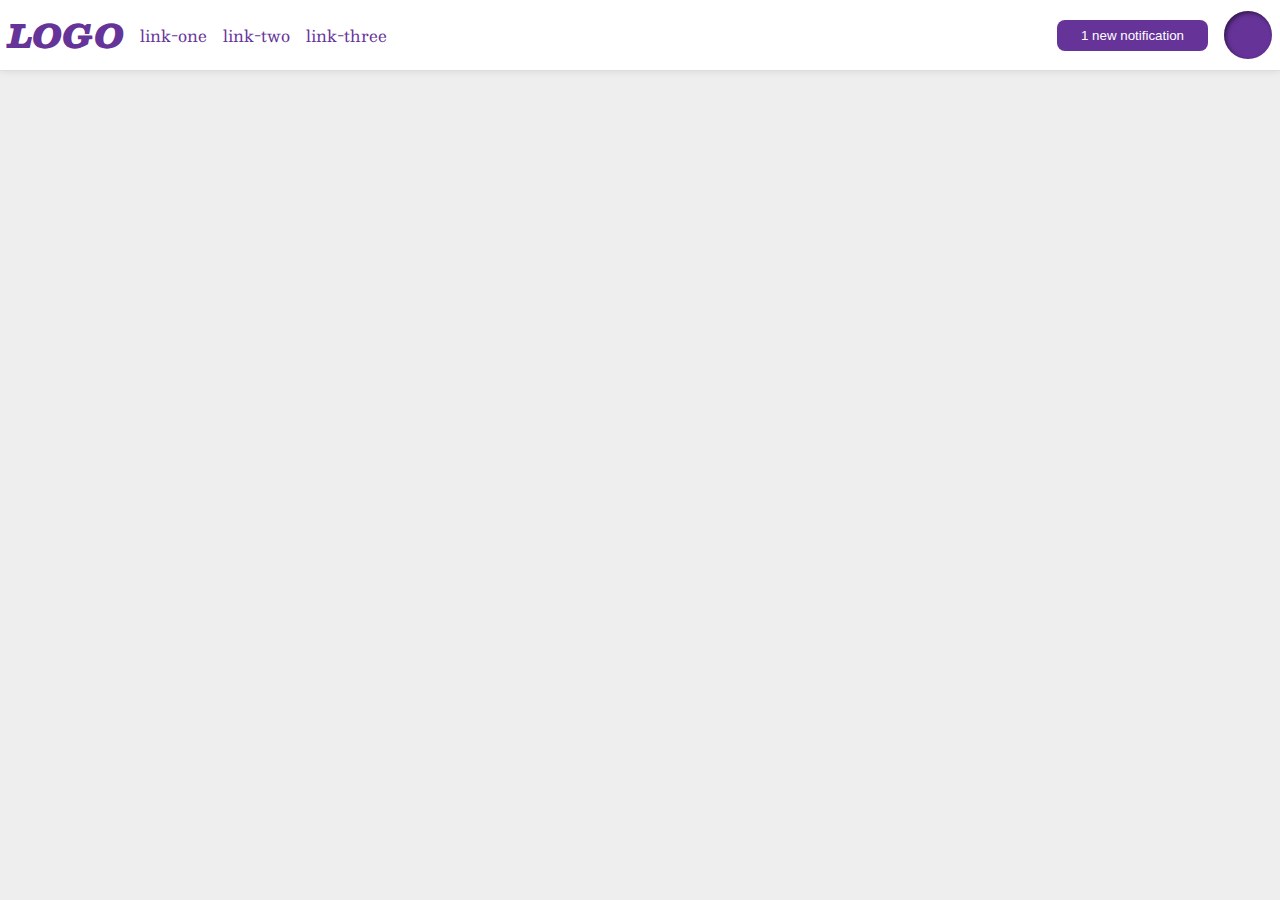
<file: foundations/flex/03-flex-header-2/index.html>
<!DOCTYPE html>
<html lang="en">
  <head>
    <meta charset="UTF-8">
    <meta http-equiv="X-UA-Compatible" content="IE=edge">
    <meta name="viewport" content="width=device-width, initial-scale=1.0">
    <title>Flex Header 2</title>
    <link rel="stylesheet" href="style.css">
  </head>
  <body>
    <div class="header">
      <div class = "left">
        <div class="logo">
          LOGO
        </div>
        <ul class="links">
          <li><a href="https://google.com">link-one</a></li>
          <li><a href="https://google.com">link-two</a></li>
          <li><a href="https://google.com">link-three</a></li>
        </ul>
      </div>
      <div class = right>
        <button class="notifications">
          1 new notification
        </button>
        <div class="profile-image"></div>
      </div>
    </div>
  </body>
</html>
</file>
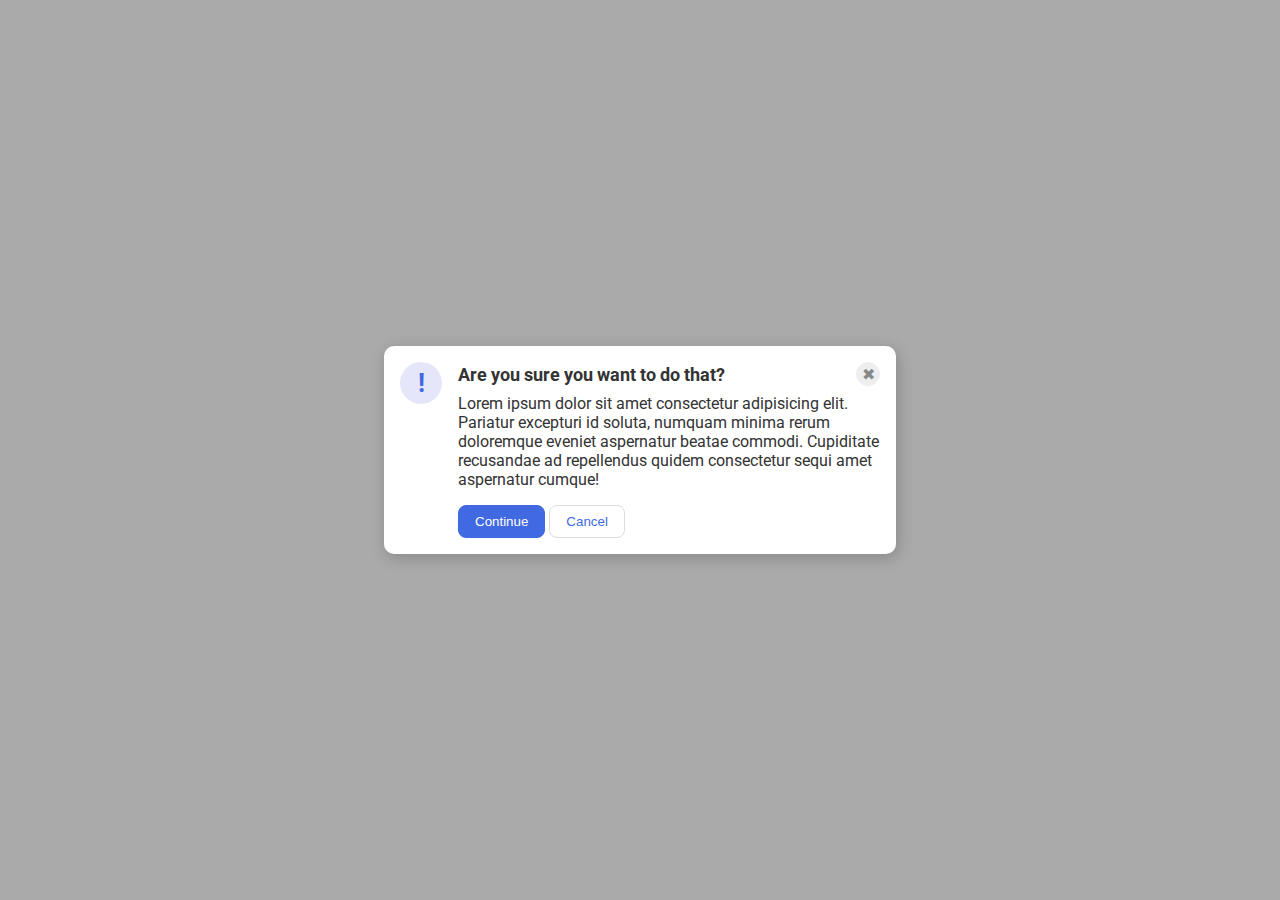
<file: foundations/flex/05-flex-modal/index.html>
<!DOCTYPE html>
<html lang="en">
  <head>
    <meta charset="UTF-8">
    <meta http-equiv="X-UA-Compatible" content="IE=edge">
    <meta name="viewport" content="width=device-width, initial-scale=1.0">
    <link rel="stylesheet" href="style.css">
    <title>Modal</title>
  </head>
  <body>
    <div class="modal">
      <div class="icon">!</div>
      <div class = "container">
        <div class="header">Are you sure you want to do that?
          <button class="close-button">✖</button>
        </div>
        <div class="text">Lorem ipsum dolor sit amet consectetur adipisicing elit. Pariatur excepturi id soluta, numquam minima rerum doloremque eveniet aspernatur beatae commodi. Cupiditate recusandae ad repellendus quidem consectetur sequi amet aspernatur cumque!</div>
        <button class="continue">Continue</button>
        <button class="cancel">Cancel</button>
      </div>
    </div>
  </body>
</html>
</file>
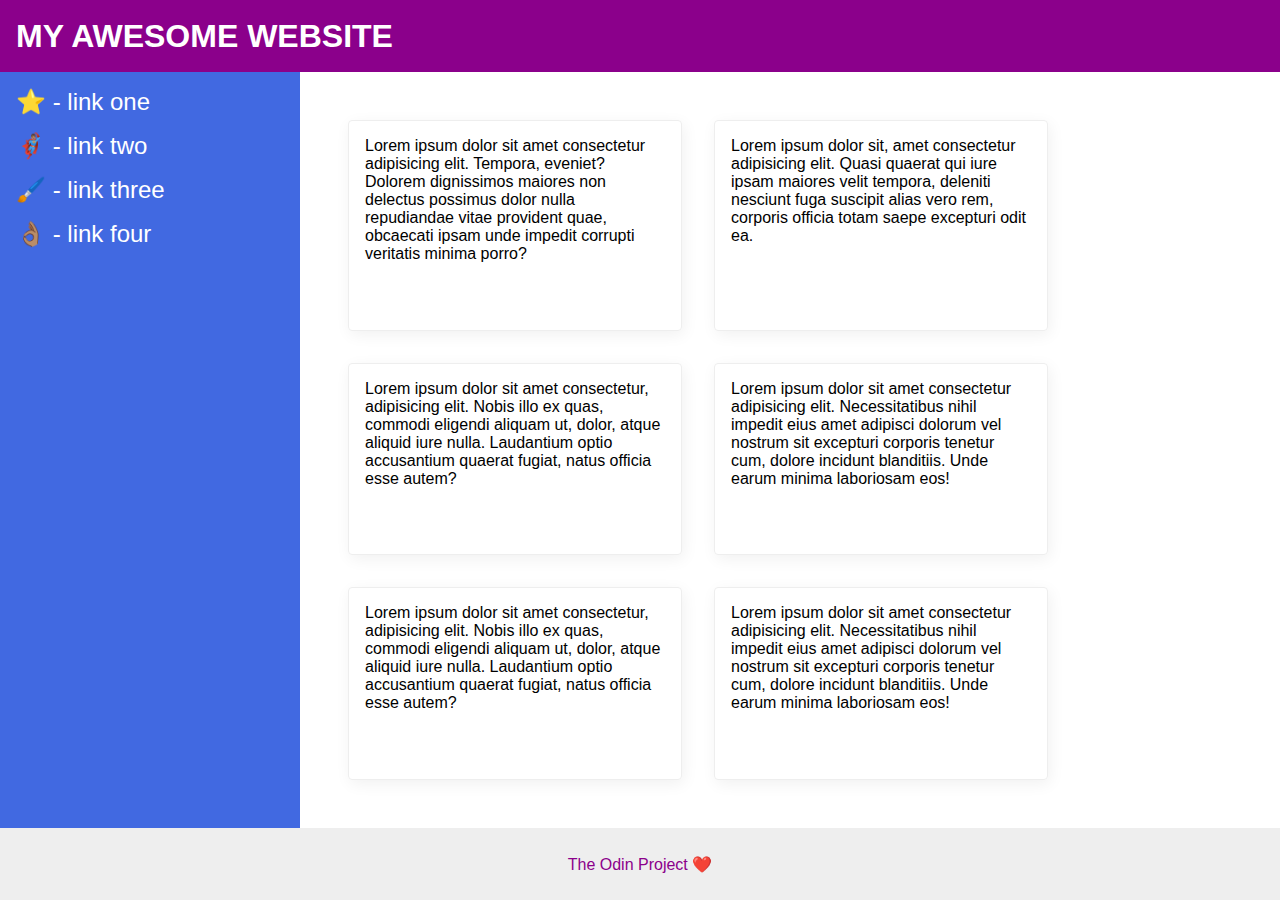
<file: foundations/flex/07-flex-layout-2/index.html>
<!DOCTYPE html>
<html lang="en">
  <head>
    <meta charset="UTF-8">
    <meta http-equiv="X-UA-Compatible" content="IE=edge">
    <meta name="viewport" content="width=device-width, initial-scale=1.0">
    <title>The Holy Grail</title>
    <link rel="stylesheet" href="style.css">
  </head>
  <body>
    <div class="header">
      MY AWESOME WEBSITE
    </div>
    
    <div class = "container">
      <div class="sidebar">
        <ul>
          <li><a href="#">⭐ - link one</a></li>
          <li><a href="#">🦸🏽‍♂️ - link two</a></li>
          <li><a href="#">🖌️ - link three</a></li>
          <li><a href="#">👌🏽 - link four</a></li>
        </ul>
      </div>
      <div class = "cards">
        <div class="card">Lorem ipsum dolor sit amet consectetur adipisicing elit. Tempora, eveniet? Dolorem dignissimos maiores non delectus possimus dolor nulla repudiandae vitae provident quae, obcaecati ipsam unde impedit corrupti veritatis minima porro?</div>
        <div class="card">Lorem ipsum dolor sit, amet consectetur adipisicing elit. Quasi quaerat qui iure ipsam maiores velit tempora, deleniti nesciunt fuga suscipit alias vero rem, corporis officia totam saepe excepturi odit ea.</div>
        <div class="card">Lorem ipsum dolor sit amet consectetur, adipisicing elit. Nobis illo ex quas, commodi eligendi aliquam ut, dolor, atque aliquid iure nulla. Laudantium optio accusantium quaerat fugiat, natus officia esse autem?</div>
        <div class="card">Lorem ipsum dolor sit amet consectetur adipisicing elit. Necessitatibus nihil impedit eius amet adipisci dolorum vel nostrum sit excepturi corporis tenetur cum, dolore incidunt blanditiis. Unde earum minima laboriosam eos!</div>
        <div class="card">Lorem ipsum dolor sit amet consectetur, adipisicing elit. Nobis illo ex quas, commodi eligendi aliquam ut, dolor, atque aliquid iure nulla. Laudantium optio accusantium quaerat fugiat, natus officia esse autem?</div>
        <div class="card">Lorem ipsum dolor sit amet consectetur adipisicing elit. Necessitatibus nihil impedit eius amet adipisci dolorum vel nostrum sit excepturi corporis tenetur cum, dolore incidunt blanditiis. Unde earum minima laboriosam eos!</div>
      </div>
    </div>  
    <div class="footer">
      The Odin Project ❤️
    </div>
  </body>
</html>
</file>
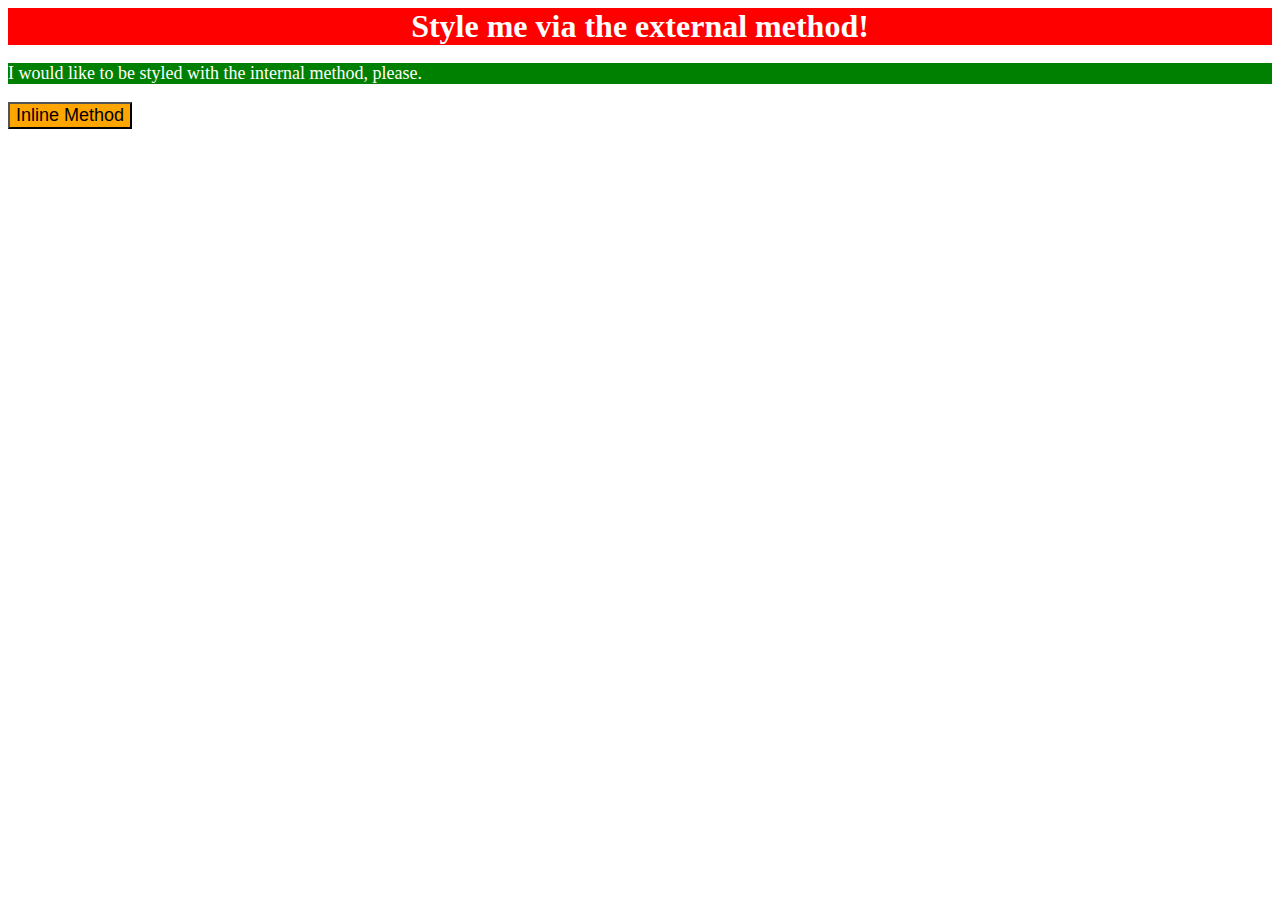
<file: foundations/intro-to-css/01-css-methods/index.html>
<!DOCTYPE html>
<html lang="en">
  <head>
    <meta charset="UTF-8">
    <meta http-equiv="X-UA-Compatible" content="IE=edge">
    <meta name="viewport" content="width=device-width, initial-scale=1.0">
    <link rel ="stylesheet" href = "styles.css">
    <style>
      p {
        background: green;
        color: white;
        font-size: 18px;
      }
    </style>
    <title>Methods for Adding CSS</title>
  </head>
  <body>
    <div>Style me via the external method!</div>
    <p>I would like to be styled with the internal method, please.</p>
    <button style="background-color: orange; font-size: 18px;">Inline Method</button>
  </body>
</html>
</file>
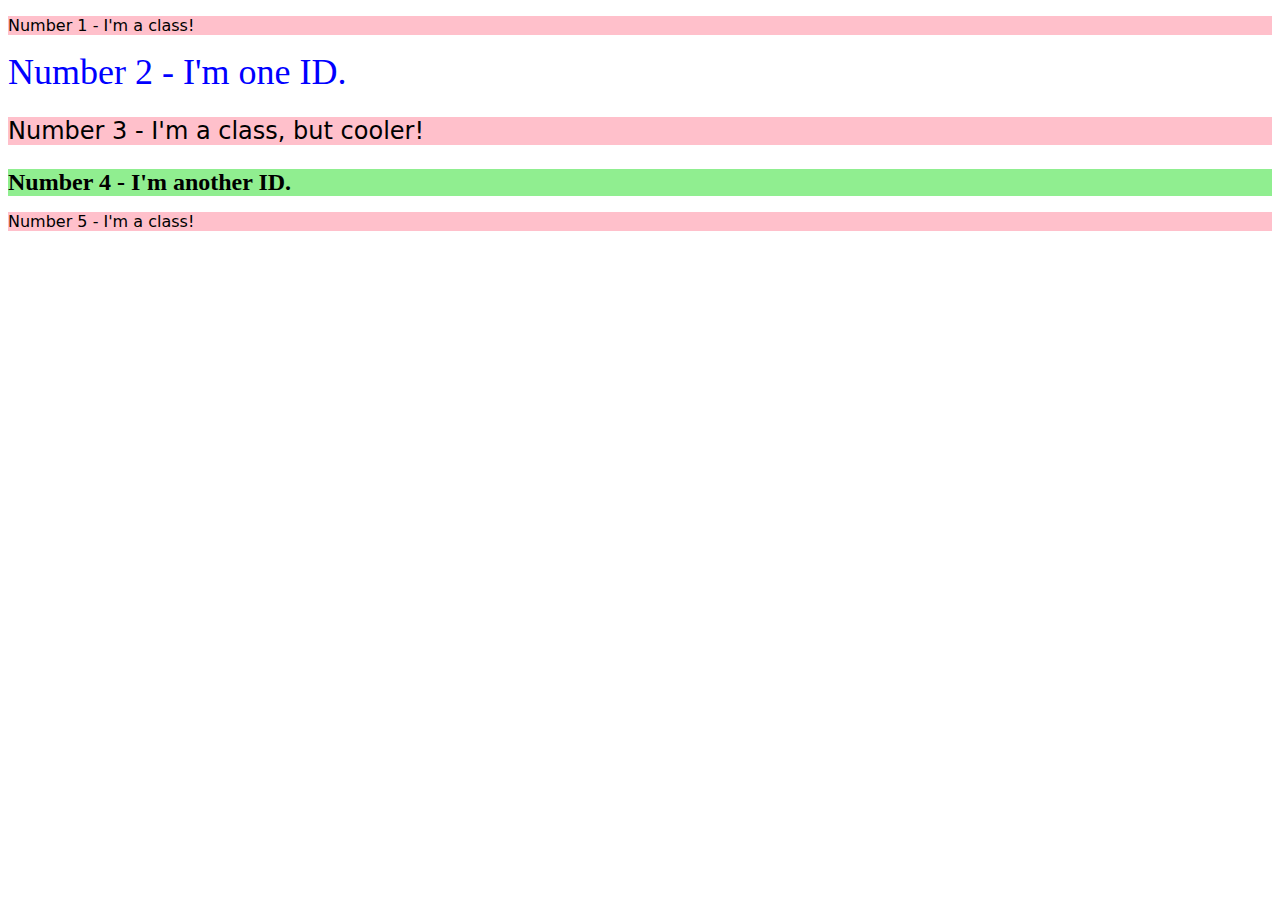
<file: foundations/intro-to-css/02-class-id-selectors/index.html>
<!DOCTYPE html>
<html lang="en">
  <head>
    <meta charset="UTF-8">
    <meta http-equiv="X-UA-Compatible" content="IE=edge">
    <meta name="viewport" content="width=device-width, initial-scale=1.0">
    <title>Class and ID Selectors</title>
    <link rel="stylesheet" href="style.css">
  </head>
  <body>
    <p class ="odd">Number 1 - I'm a class!</p>
    <div id="second">Number 2 - I'm one ID.</div>
    <p class="odd third">Number 3 - I'm a class, but cooler!</p>
    <div id="fourth">Number 4 - I'm another ID.</div>
    <p class="odd">Number 5 - I'm a class!</p>
  </body>
</html>
</file>
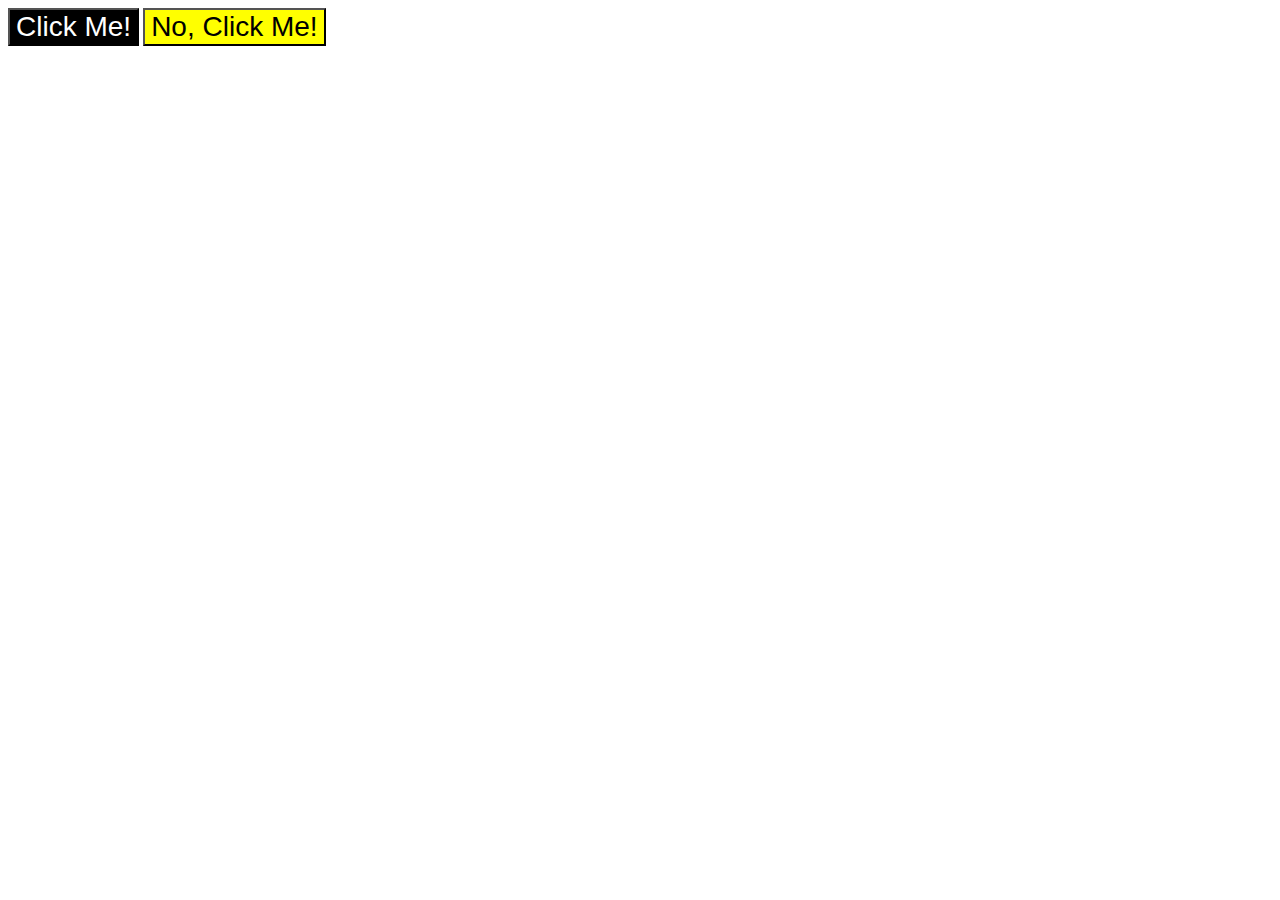
<file: foundations/intro-to-css/03-grouping-selectors/index.html>
<!DOCTYPE html>
<html lang="en">
  <head>
    <meta charset="UTF-8">
    <meta http-equiv="X-UA-Compatible" content="IE=edge">
    <meta name="viewport" content="width=device-width, initial-scale=1.0">
    <title>Grouping Selectors</title>
    <link rel="stylesheet" href="style.css">
  </head>
  <body>
    <button class ="black">Click Me!</button>
    <button class ="yellow">No, Click Me!</button>
  </body>
</html>
</file>
<file: foundations/flex/03-flex-header-2/style.css>
/* this is some magical font-importing.  
you'll learn about it later. */
@import url('https://fonts.googleapis.com/css2?family=Besley:ital,wght@0,400;1,900&display=swap');

body {
  margin: 0;
  background: #eee;
  font-family: Besley, serif;
}

.header {
  display:flex;
  background: white;
  border-bottom: 1px solid #ddd;
  box-shadow: 0 0 8px rgba(0,0,0,.1);
  padding: 8px;
  justify-content: space-between;
}

.profile-image {
  background: rebeccapurple;
  box-shadow: inset 2px 2px 4px rgba(0,0,0,.5);
  border-radius: 50%;
  width: 48px;
  height: 48px;
}

.logo {
  display:flex;
  color: rebeccapurple;
  font-size: 32px;
  font-weight: 900;
  font-style: italic;
}

button {
  border: none;
  border-radius: 8px;
  background: rebeccapurple;
  color: white;
  padding: 8px 24px;
}

a {
  /* this removes the line under our links */
  text-decoration: none;
  color: rebeccapurple;
}

ul {
  display: flex;
  gap: 16px;
  list-style-type: none;
  margin: 0;
  padding: 0;
}

.left,
.right {
  display:flex;
  gap: 16px;
  align-items: center;
}
</file>
<file: foundations/flex/05-flex-modal/style.css>
@import url('https://fonts.googleapis.com/css2?family=Roboto:wght@400;700&display=swap');

html, body {
  height: 100%;
}

body {
  font-family: Roboto, sans-serif;
  margin: 0;
  background: #aaa;
  color: #333;
  /* I'll give you this one for free lol */
  display: flex;
  align-items: center;
  justify-content: center;
}

.modal {
  background: white;
  width: 480px;
  border-radius: 10px;
  box-shadow: 2px 4px 16px rgba(0,0,0,.2);
  
  display: flex;
  gap: 16px;
  padding: 16px;
}

.icon {
  color: royalblue;
  font-size: 26px;
  font-weight: 700;
  background: lavender;
  width: 42px;
  height: 42px;
  border-radius: 50%;
  display: flex;
  align-items: center;
  justify-content: center;

  flex-shrink: 0;
}

.close-button {
  background: #eee;
  border-radius: 50%;
  color: #888;
  font-weight: 400;
  font-size: 16px;
  height: 24px;
  width: 24px;
  display: flex;
  align-items: center;
  justify-content: center;
  border: 1px solid #eee;
  padding: 0;
}

button {
  cursor: pointer;
  padding: 8px 16px;
  border-radius: 8px;
}

button.continue {
  background: royalblue;
  border: 1px solid royalblue;
  color: white;
}

button.cancel {
  background: white;
  border: 1px solid #ddd;
  color: royalblue;
}

.header {
  display: flex;
  align-items: center;
  justify-content: space-between;
  font-size: 18px;
  font-weight: bold;
  margin-bottom: 8px;
}

.text {
  margin-bottom: 16px;
}
</file>
<file: foundations/flex/07-flex-layout-2/style.css>
body {
  font-family: -apple-system, BlinkMacSystemFont, 'Segoe UI', Roboto, Oxygen, Ubuntu, Cantarell, 'Open Sans', 'Helvetica Neue', sans-serif;
  margin: 0;
  min-height: 100vh;
  display: flex;
  flex-direction: column;
}

ul {
  display: flex;
  list-style-type: none;
  flex-direction: column;
  margin: 0;
  padding: 0;
  font-size: 24px;
  gap: 16px;
}

a {
  text-decoration: none;
  color: white;
}

.header {
  height: 72px;
  background: darkmagenta;
  color: white;

  display: flex;
  font-size: 32px;
  font-weight: 900;
  padding: 0 16px;
  margin: 0;
  align-items: center;
}

.footer {
  height: 72px;
  background: #eee;
  color: darkmagenta;
  
  display: flex;
  justify-content: center;
  align-items: center;
  margin-top: auto;
}

.sidebar {
  width: 300px;
  background: royalblue;
  box-sizing: border-box;
  padding: 16px;

  display: flex;
  flex-shrink: 0;

}

.card {
  border: 1px solid #eee;
  box-shadow: 2px 4px 16px rgba(0,0,0,.06);
  border-radius: 4px;

  width: 300px;
  padding: 16px;
}

.container {
  display: flex;
  flex: 1;
}

.cards {
  padding: 48px;
  display: flex;
  flex-wrap: wrap;
  gap: 32px;
}
</file>
<file: foundations/intro-to-css/01-css-methods/styles.css>
div {
    background-color: red;
    color: white;
    font-size: 32px;
    text-align: center;
    font-weight: bold; 
}
</file>
<file: foundations/intro-to-css/02-class-id-selectors/style.css>
.odd {
    background-color: pink;
    font-family: Verdana, "DejaVu Sans", sans-serif; 
}

#second {
    color: blue;
    font-size: 36px;
}

.odd.third {
    font-size: 24px;
}

#fourth {
    background-color: lightgreen;
    font-size: 24px;
    font-weight: bold;
}
</file>
<file: foundations/intro-to-css/03-grouping-selectors/style.css>
.black,
.yellow {
    font-size: 28px;
    font-family: Helvetica, "Times New Roman", sans-serif;
}

.black {
    background-color: black;
    color: white;
}

.yellow {
    background-color: yellow;
}
</file>
